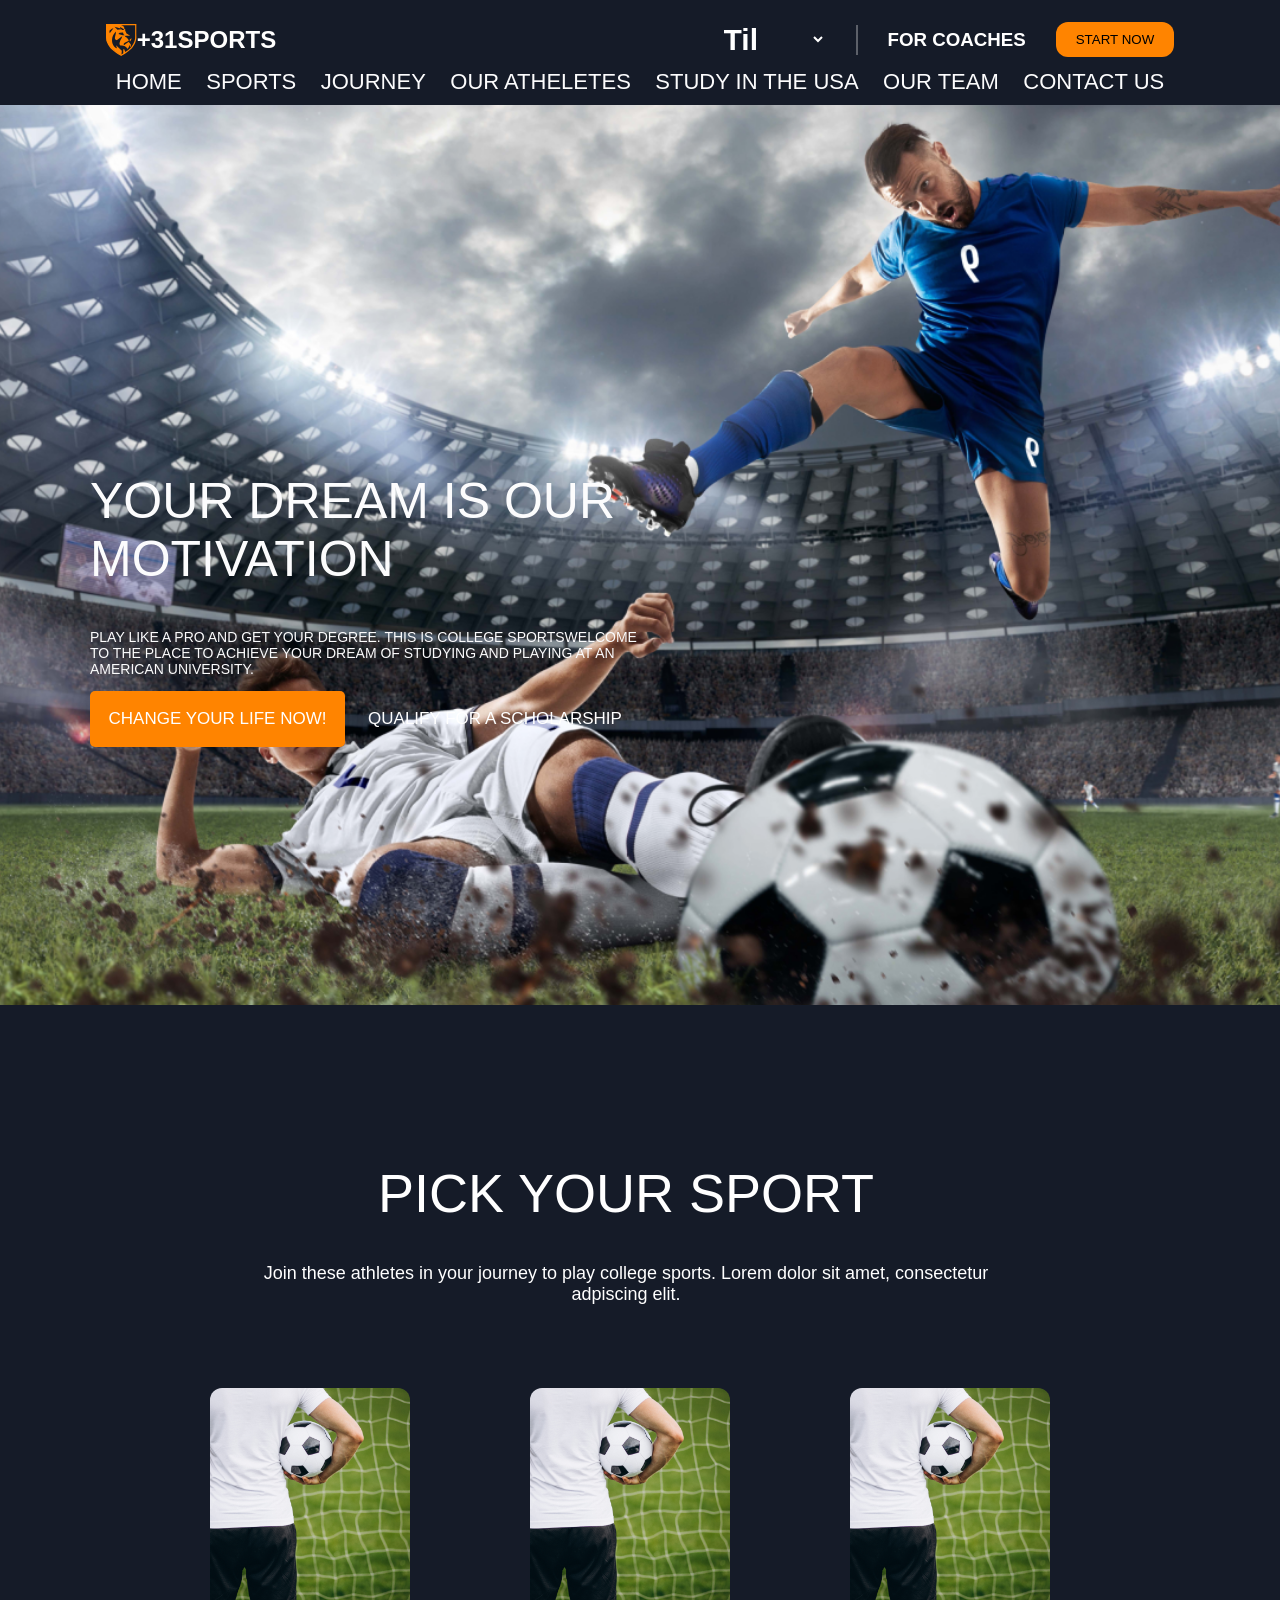
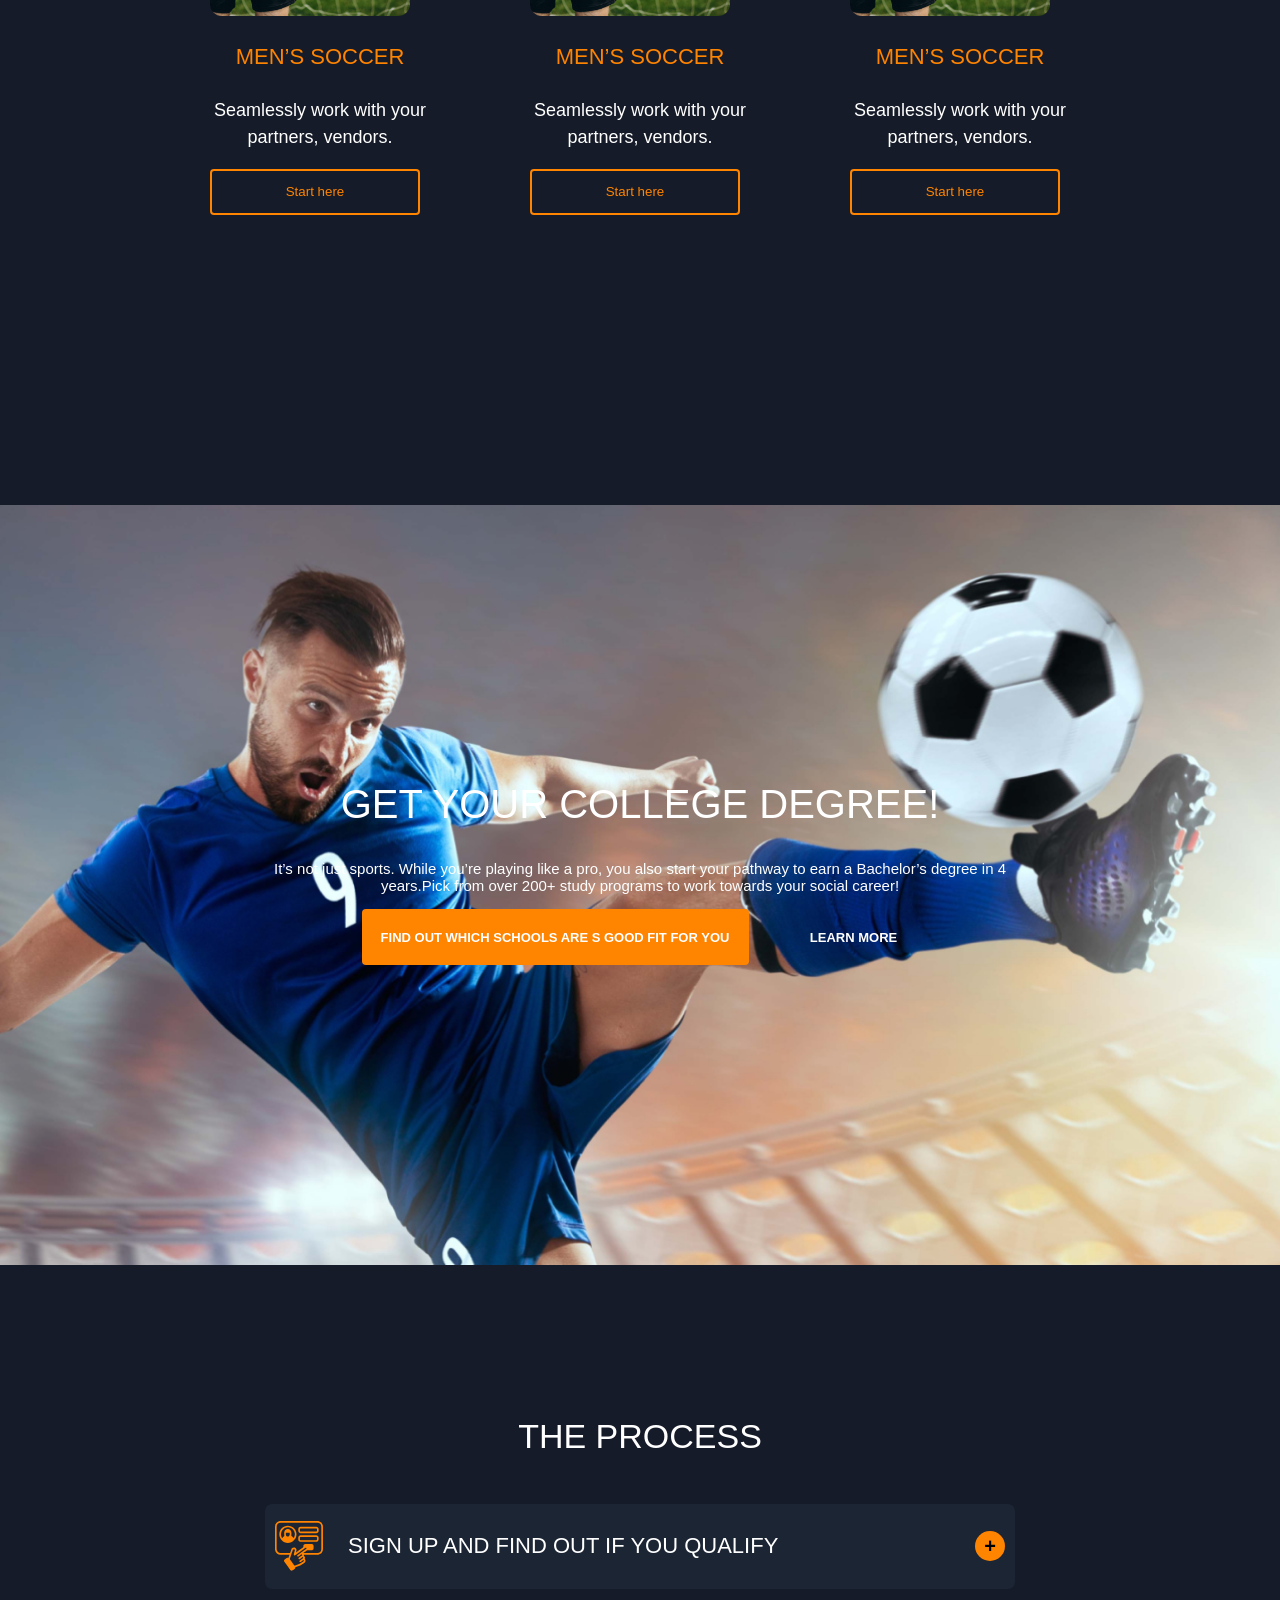
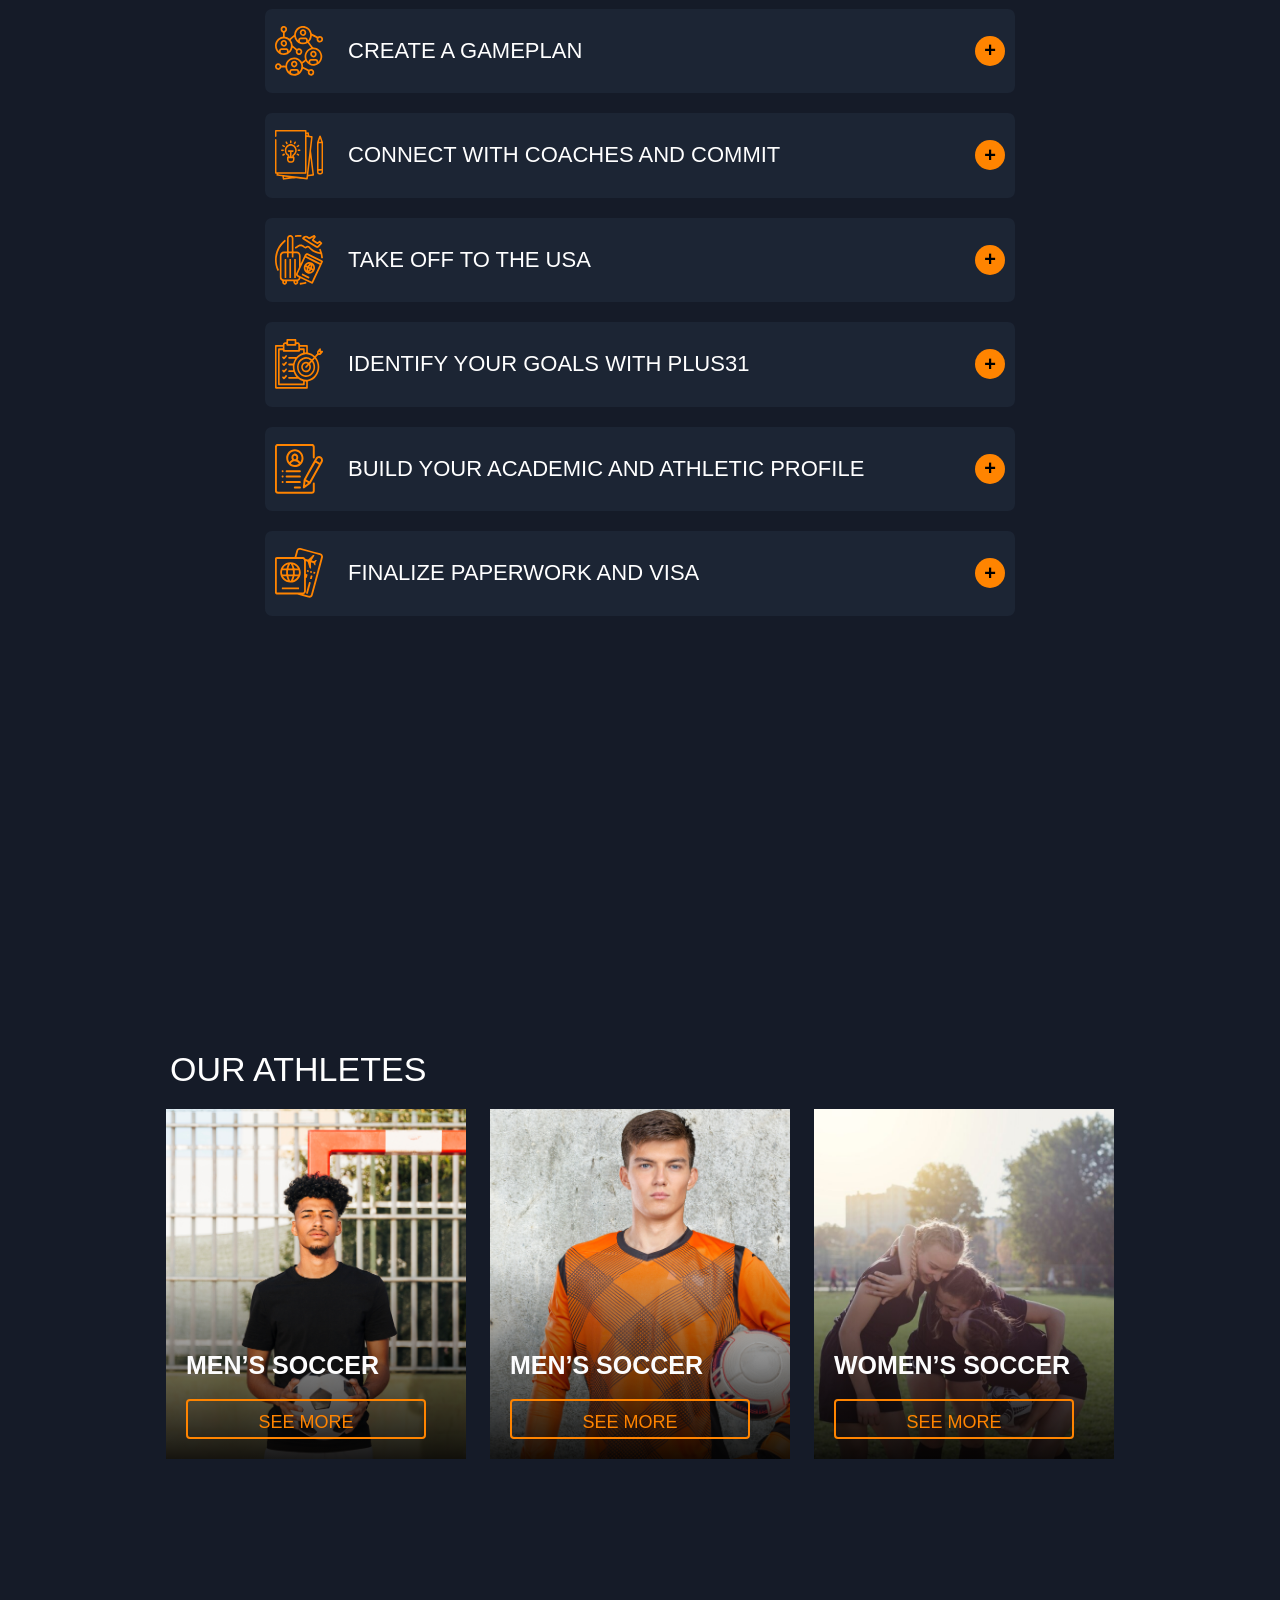
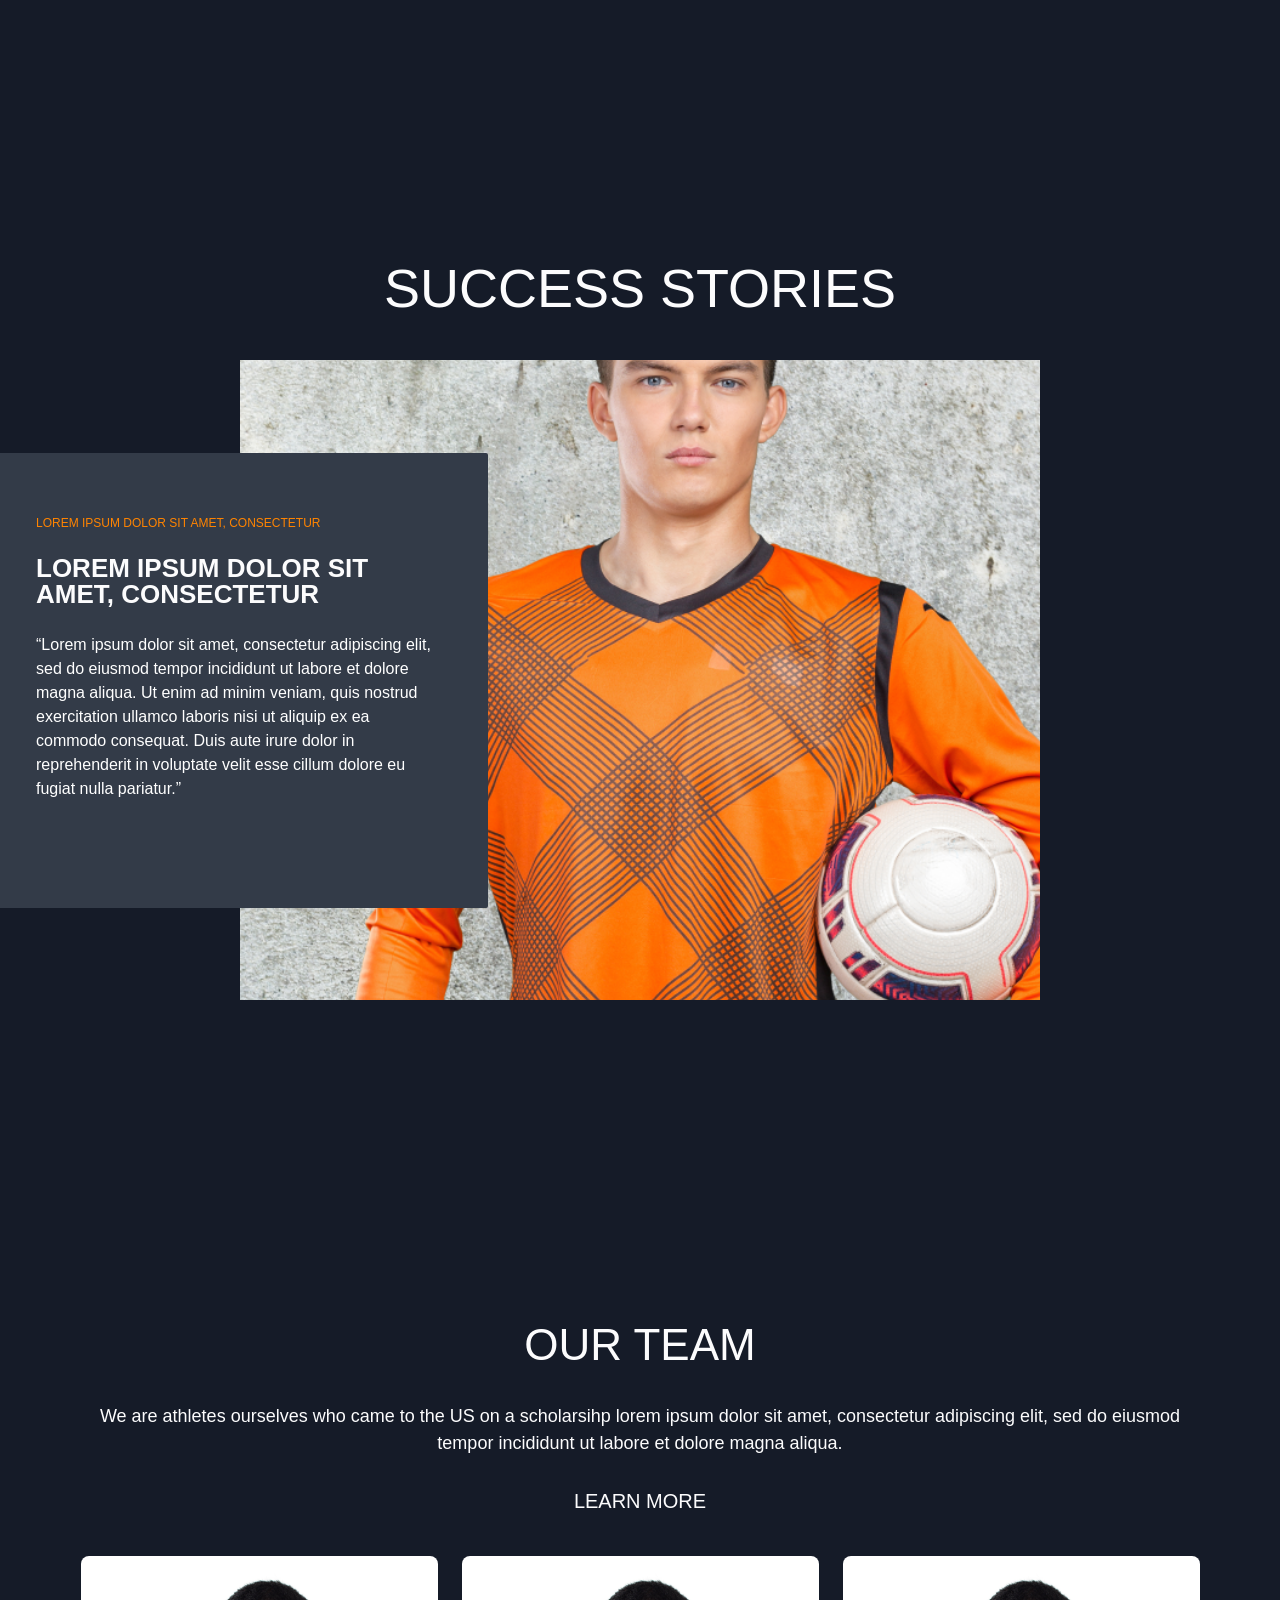
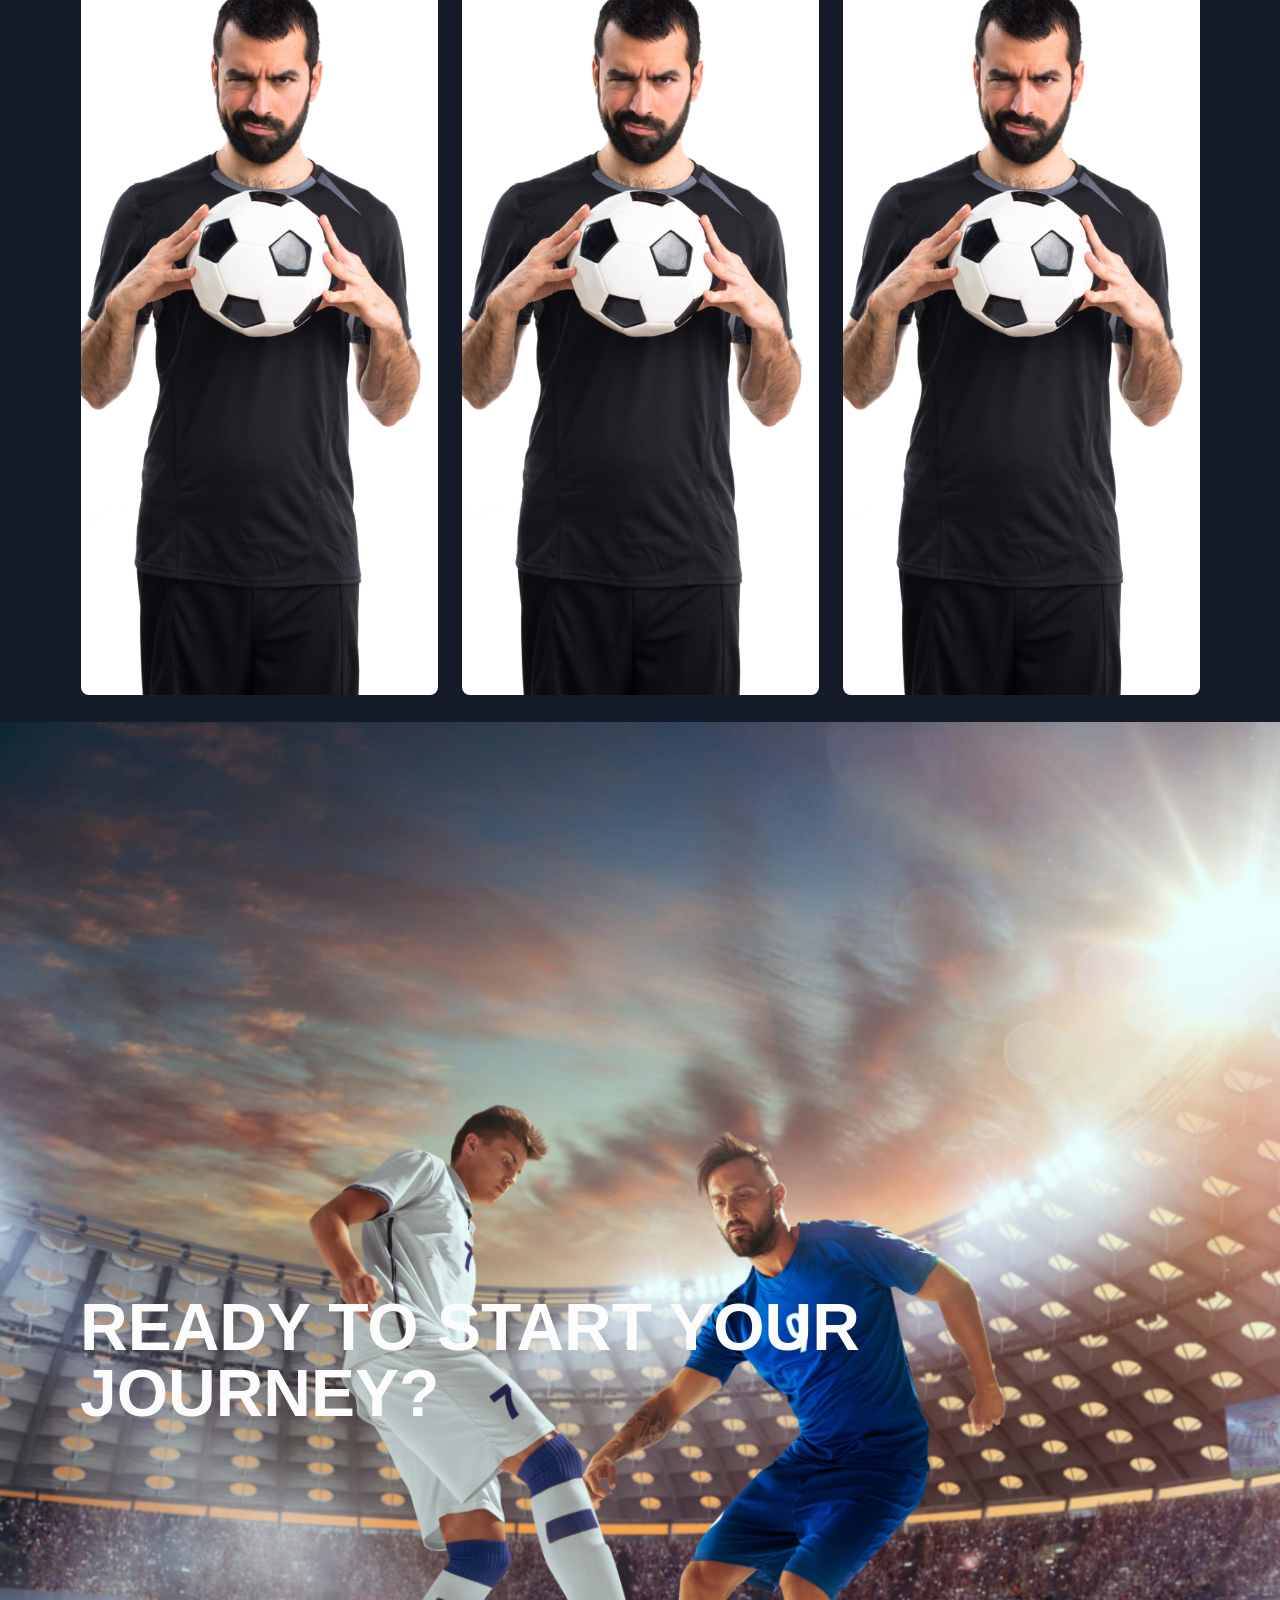
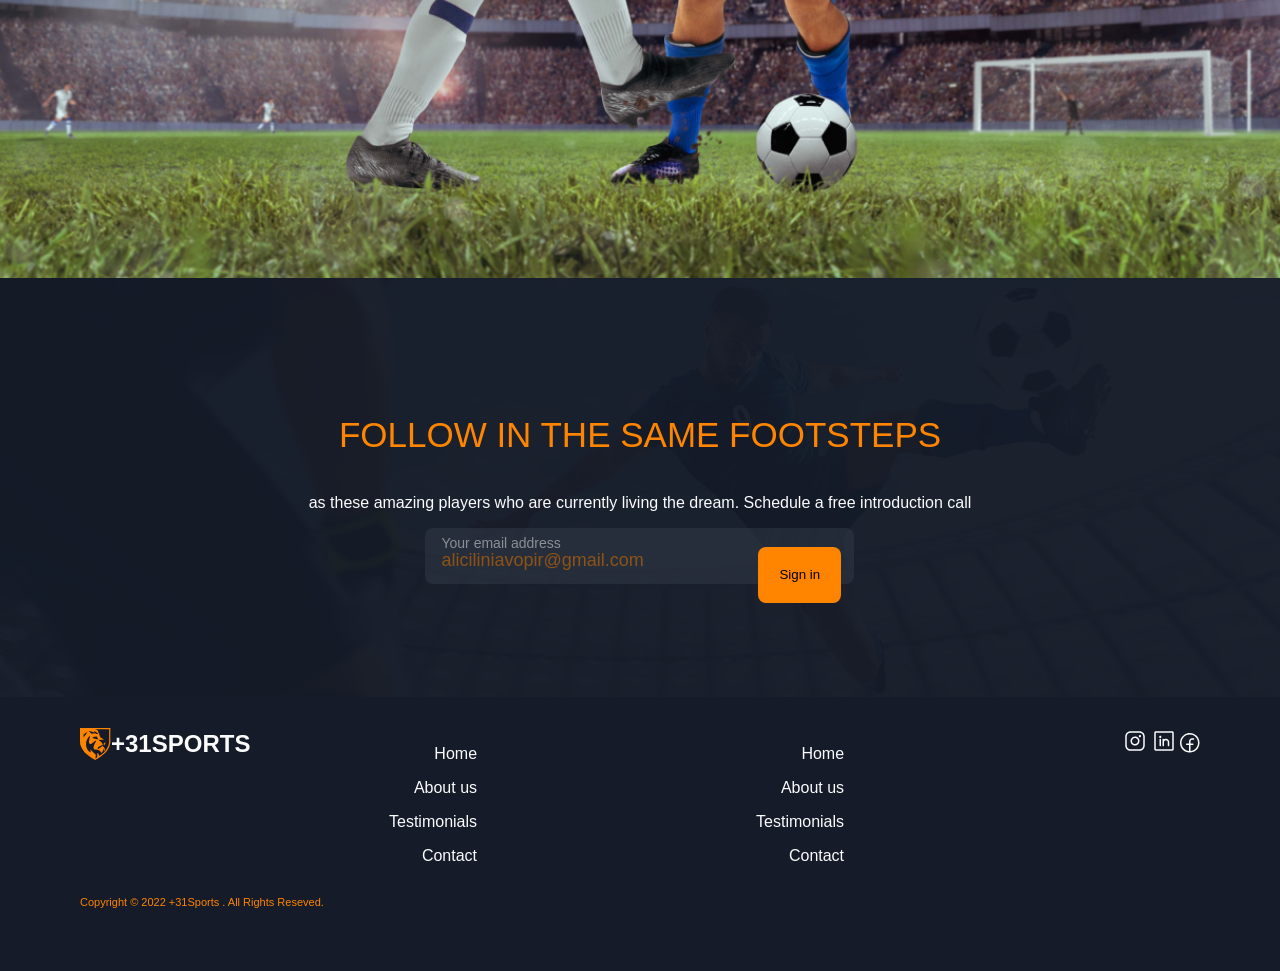
<file: index.html>
<!DOCTYPE html>
<html lang="en">

<head>
    <meta charset="UTF-8">
    <meta name="viewport" content="width=device-width, initial-scale=1.0">
    <title>Document</title>
    <link rel="stylesheet" href="style.css">

</head>

<body>
    <div class="tana">
        <header>
            <div class="container">
                <div class="head1">
                    <div class="logo">
                        <img src="./sherzodRasmlar/logo.svg" alt="sherlogo">
                        <h2>+31SPORTS</h2>
                    </div>
                    <div class="startNov">
                        <select id="language">
                            <option value="">Til</option>
                            <option value="uz">UZB</option>
                            <option value="ru">RUS</option>
                            <option value="eng">ENG</option>
                        </select>
                        <div class="chiziq"></div>
                        <h3>FOR COACHES</h3>
                        <button class="start">START NOW</button>
                    </div>
                </div>
                <div class="head2">
                    <nav>
                        <a class="head2-nav" href="index.html">Home</a>
                        <a class="head2-nav" href="sports.html">sports</a>
                        <a class="head2-nav" href="#">journey</a>
                        <a class="head2-nav" href="durdona.html">our atheletes</a>
                        <a class="head2-nav" href="#">study in the usa</a>
                        <a class="head2-nav" href="#">our team</a>
                        <a class="head2-nav" href="#">contact us</a>
                    </nav>
                </div>
            </div>
        </header>
        <section class="sec1">

            <div class="narsala">
                <div class="textlar">
                    <div class="text">
                        <h1>Your dream is our motivation</h1>
                        <p>Play like a pro and get your degree. This is College SportsWelcome to the place to achieve
                            your dream
                            of studying and playing at an American university.</p>
                    </div>

                    <div class="buttonlar">
                        <button class="ranglibtn">Change your life now!</button>
                        <button class="rangsizbtn">Qualify for a scholarship</button>
                    </div>
                </div>
                <div class="yoq"></div>
            </div>

        </section>

        <section class="sec2">
            <div class="pys">
                <div class="matnlar">
                    <h2>pick your sport</h2>
                    <p>Join these athletes in your journey to play college sports. Lorem dolor sit amet, consectetur
                        adpiscing elit.</p>
                </div>
                <div class="cardlar">
                    <div class="card">
                        <div class="card-img">
                            <img class="imgcard" src="./sherzodRasmlar/cardimg.png" alt="cardomg">
                        </div>

                        <div class="card-tex">
                            <h4>MEN’S SOCCER</h4>
                            <p>Seamlessly work with your partners, vendors.</p>
                        </div>
                        <button class="starthere">Start here</button>

                    </div>
                    <div class="card">
                        <div class="card-img">
                            <img class="imgcard" src="./sherzodRasmlar/cardimg.png" alt="cardomg">
                        </div>

                        <div class="card-tex">
                            <h4>MEN’S SOCCER</h4>
                            <p>Seamlessly work with your partners, vendors.</p>
                        </div>
                        <button class="starthere">Start here</button>

                    </div>
                    <div class="card">
                        <div class="card-img">
                            <img class="imgcard" src="./sherzodRasmlar/cardimg.png" alt="cardomg">
                        </div>

                        <div class="card-tex">
                            <h4>MEN’S SOCCER</h4>
                            <p>Seamlessly work with your partners, vendors.</p>
                        </div>
                        <button class="starthere">Start here</button>

                    </div>
                </div>
            </div>
        </section>
        <section class="sec3">
            <div class="sec3card">
                <h1>GET YOUR COLLEGE DEGREE!</h1>
                <p>It’s not just sports. While you’re playing like a pro, you also start your pathway to earn a
                    Bachelor’s degree in 4 years.Pick from over 200+ study programs to work towards your social career!
                </p>
                <div class="sec3btnlar">
                    <button class="sec3rbtn">Find out which schools are s good fit for you</button>
                    <button class="sec3rangsiz">Learn more</button>
                </div>
            </div>
        </section>
        <section class="sec4">
            <h1>the process</h1>

            <div class="adds">
                <div class="add">
                    <div class="bosh">
                        <img src="./sherzodRasmlar/signup.svg" alt="">
                        <h4>Sign up and find out if you qualify</h4>
                    </div>
                    <div class="oxiri">
                        <p>+</p>
                    </div>
                </div>
                <div class="add">
                    <div class="bosh">
                        <img src="./sherzodRasmlar/connect.svg" alt="">
                        <h4>Create a gameplan</h4>
                    </div>
                    <div class="oxiri">
                        <p>+</p>
                    </div>
                </div>
                <div class="add">
                    <div class="bosh">
                        <img src="./sherzodRasmlar/create.svg" alt="">
                        <h4>Connect with coaches and commit</h4>
                    </div>
                    <div class="oxiri">
                        <p>+</p>
                    </div>
                </div>
                <div class="add">
                    <div class="bosh">
                        <img src="./sherzodRasmlar/takeoff.svg" alt="">
                        <h4>Take off to the USA</h4>
                    </div>
                    <div class="oxiri">
                        <p>+</p>
                    </div>
                </div>
                <div class="add">
                    <div class="bosh">
                        <img src="./sherzodRasmlar/identify.svg" alt="">
                        <h4>Identify your goals with Plus31</h4>
                    </div>
                    <div class="oxiri">
                        <p>+</p>
                    </div>
                </div>
                <div class="add">
                    <div class="bosh">
                        <img src="./sherzodRasmlar/build.svg" alt="">
                        <h4>Build your academic and athletic profile</h4>
                    </div>
                    <div class="oxiri">
                        <p>+</p>
                    </div>
                </div>
                <div class="add">
                    <div class="bosh">
                        <img src="./sherzodRasmlar/finalize.svg" alt="">
                        <h4>Finalize paperwork and visa</h4>
                    </div>
                    <div class="oxiri">
                        <p>+</p>
                    </div>
                </div>
            </div>
        </section>
        <section class="sec5">
            <h1>OUR athletes</h1>
            <div class="uchtalik">
                <div class="our11">
                    <div class="our1">
                        <h2>MEN’S SOCCER</h2>
                        <button>See More</button>
                    </div>
                </div>
                <div class="our22">
                    <div class="our2">
                        <h2>MEN’S SOCCER</h2>
                        <button>See More</button>
                    </div>
                </div>
                <div class="our33">
                    <div class="our3">
                        <h2>WOMEN’S SOCCER</h2>
                        <button>See More</button>
                    </div>
                </div>
            </div>
        </section>
        <section class="sec6">
            <h1>SUCCESS STORIES</h1>
            <div class="storis">
                <div class="yozuvli">
                    <h5>Lorem ipsum dolor sit amet, consectetur</h5>
                    <h3>Lorem ipsum dolor sit amet, consectetur</h3>
                    <p>“Lorem ipsum dolor sit amet, consectetur adipiscing elit, sed do eiusmod tempor incididunt ut
                        labore et dolore magna aliqua. Ut enim ad minim veniam, quis nostrud exercitation ullamco
                        laboris nisi ut aliquip ex ea commodo consequat. Duis aute irure dolor in reprehenderit in
                        voluptate velit esse cillum dolore eu fugiat nulla pariatur.”
                    </p>
                </div>
                <div class="yozuvsiz">
                    <img src="./sherzodRasmlar/yozuvsizimg.png" alt="">
                </div>
            </div>

        </section>
        <section class="sec7">
            <div class="ourteam">
                <h2>our team</h2>
                <p>We are athletes ourselves who came to the US on a scholarsihp lorem ipsum dolor sit amet, consectetur
                    adipiscing elit, sed do eiusmod tempor incididunt ut labore et dolore magna aliqua.</p>
                <h5>Learn more</h5>
            </div>
            <div class="uchqard">
                <div class="imgcon">
                    <img src="./sherzodRasmlar/fudbolchi.png" alt="">
                </div>
                <div class="imgcon">
                    <img src="./sherzodRasmlar/fudbolchi.png" alt="">
                </div>
                <div class="imgcon">
                    <img src="./sherzodRasmlar/fudbolchi.png" alt="">
                </div>
            </div>
        </section>
        <section class="sec8">
            <h1>Ready to start your journey?</h1>
        </section>
        <footer>
            <div class="balandi">
                <img src="./sherzodRasmlar/foterimg.jpg" alt="">
                <div class="data">
                    <h1>follow in the same footsteps</h1>
                    <p>as these amazing players who are currently living the dream. Schedule a free introduction call
                    </p>
                    <div class="joylashtrish">
                        <span>Your email address</span>
                        <h5>aliciliniavopir@gmail.com</h5>

                    </div>
                    <button class="joy">Sign in </button>
                </div>
            </div>
            <div class="pasti">
                <div class="boglan">
                    <div class="logo">
                        <img src="./sherzodRasmlar/logo.svg" alt="sherlogo">
                        <h2>+31SPORTS</h2>
                    </div>
                    <div class="tortlik">
                            <p>Home</p>
                            <p>About us</p>
                            <p>Testimonials</p>
                            <p>Contact</p>
                        </div>
                        <div class="tortlik">
                            <p>Home</p>
                            <p>About us</p>
                            <p>Testimonials</p>
                            <p>Contact</p>
                        </div>
                        <div class="iconlar">
                            <img src="./sherzodRasmlar/InstagramLogo.svg" alt="">
                            <img src="./sherzodRasmlar/LinkedinLogo.svg" alt="">
                            <img src="./sherzodRasmlar/Vector.svg" alt="">
                        </div>
                </div>
                <h4>Copyright © 2022 +31Sports . All Rights Reseved.</h4>
            </div>
        </footer>
    </div>
</body>

</html>
</file>
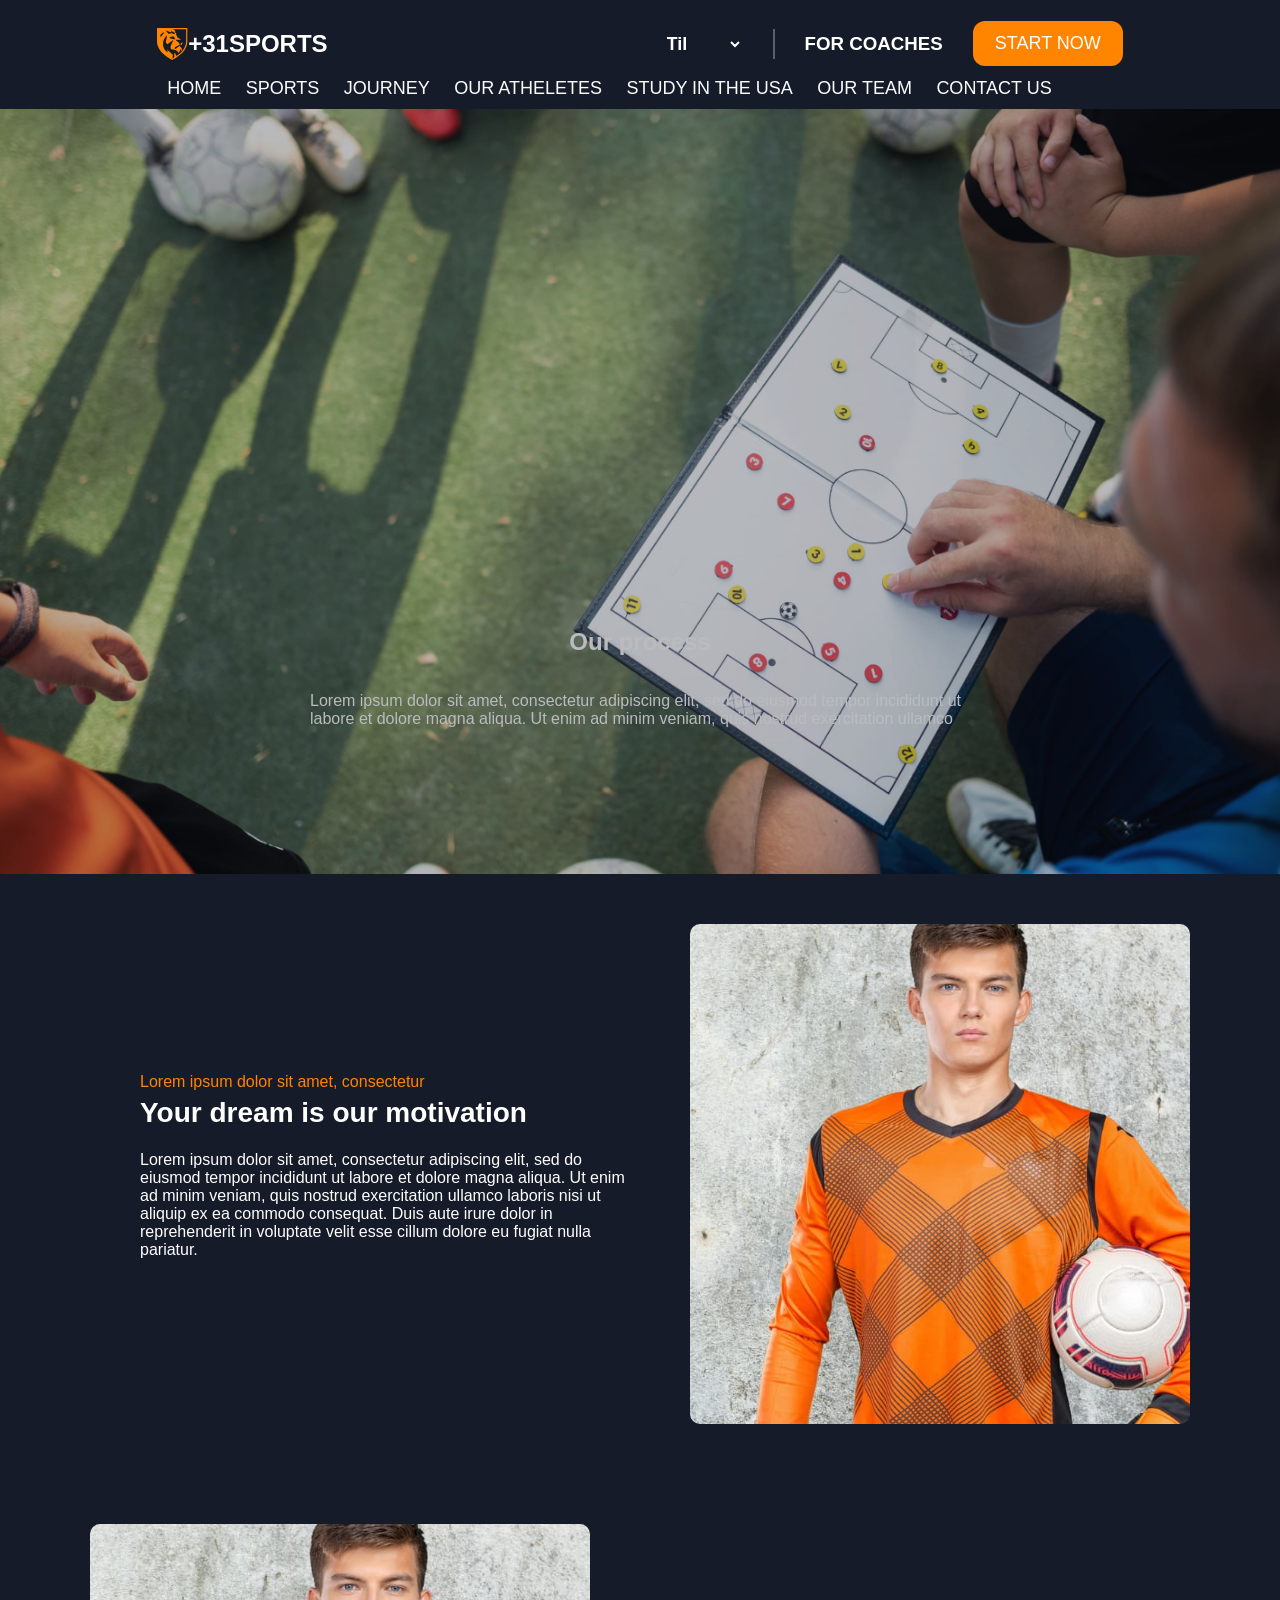
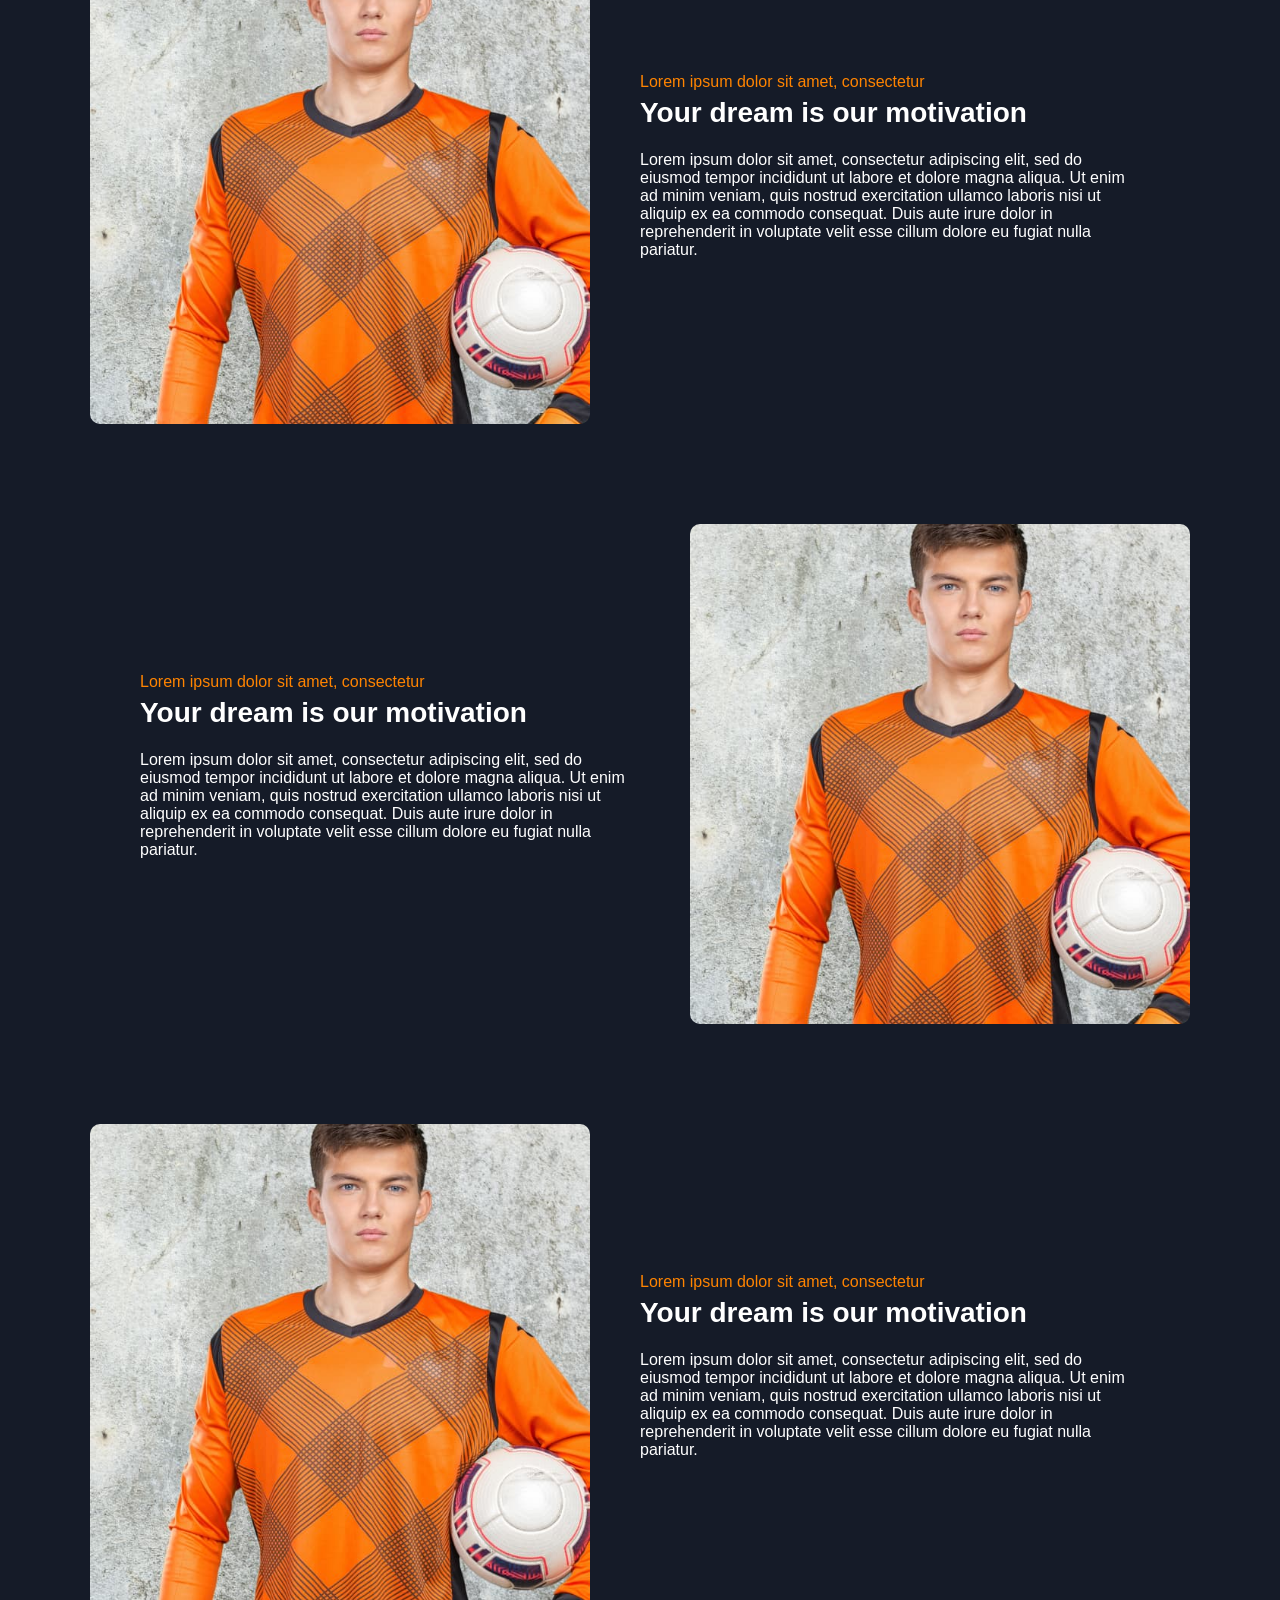
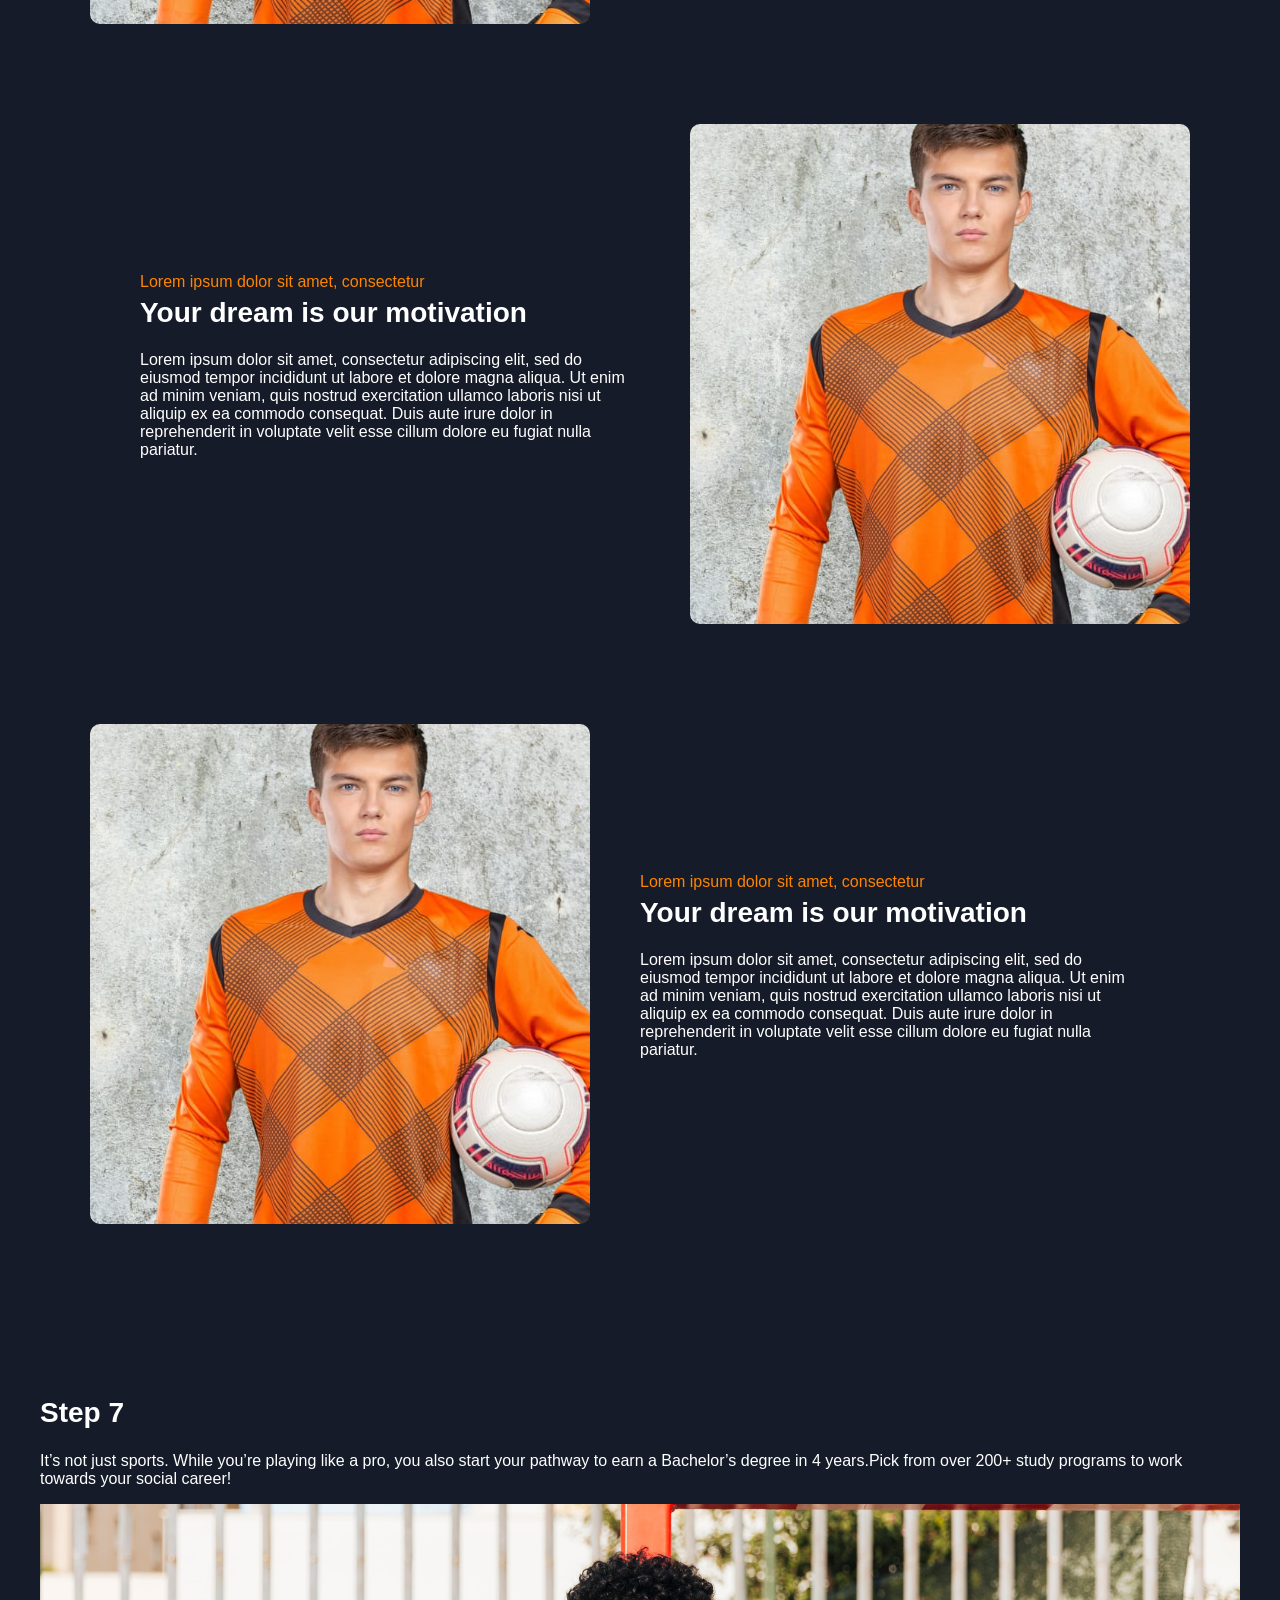
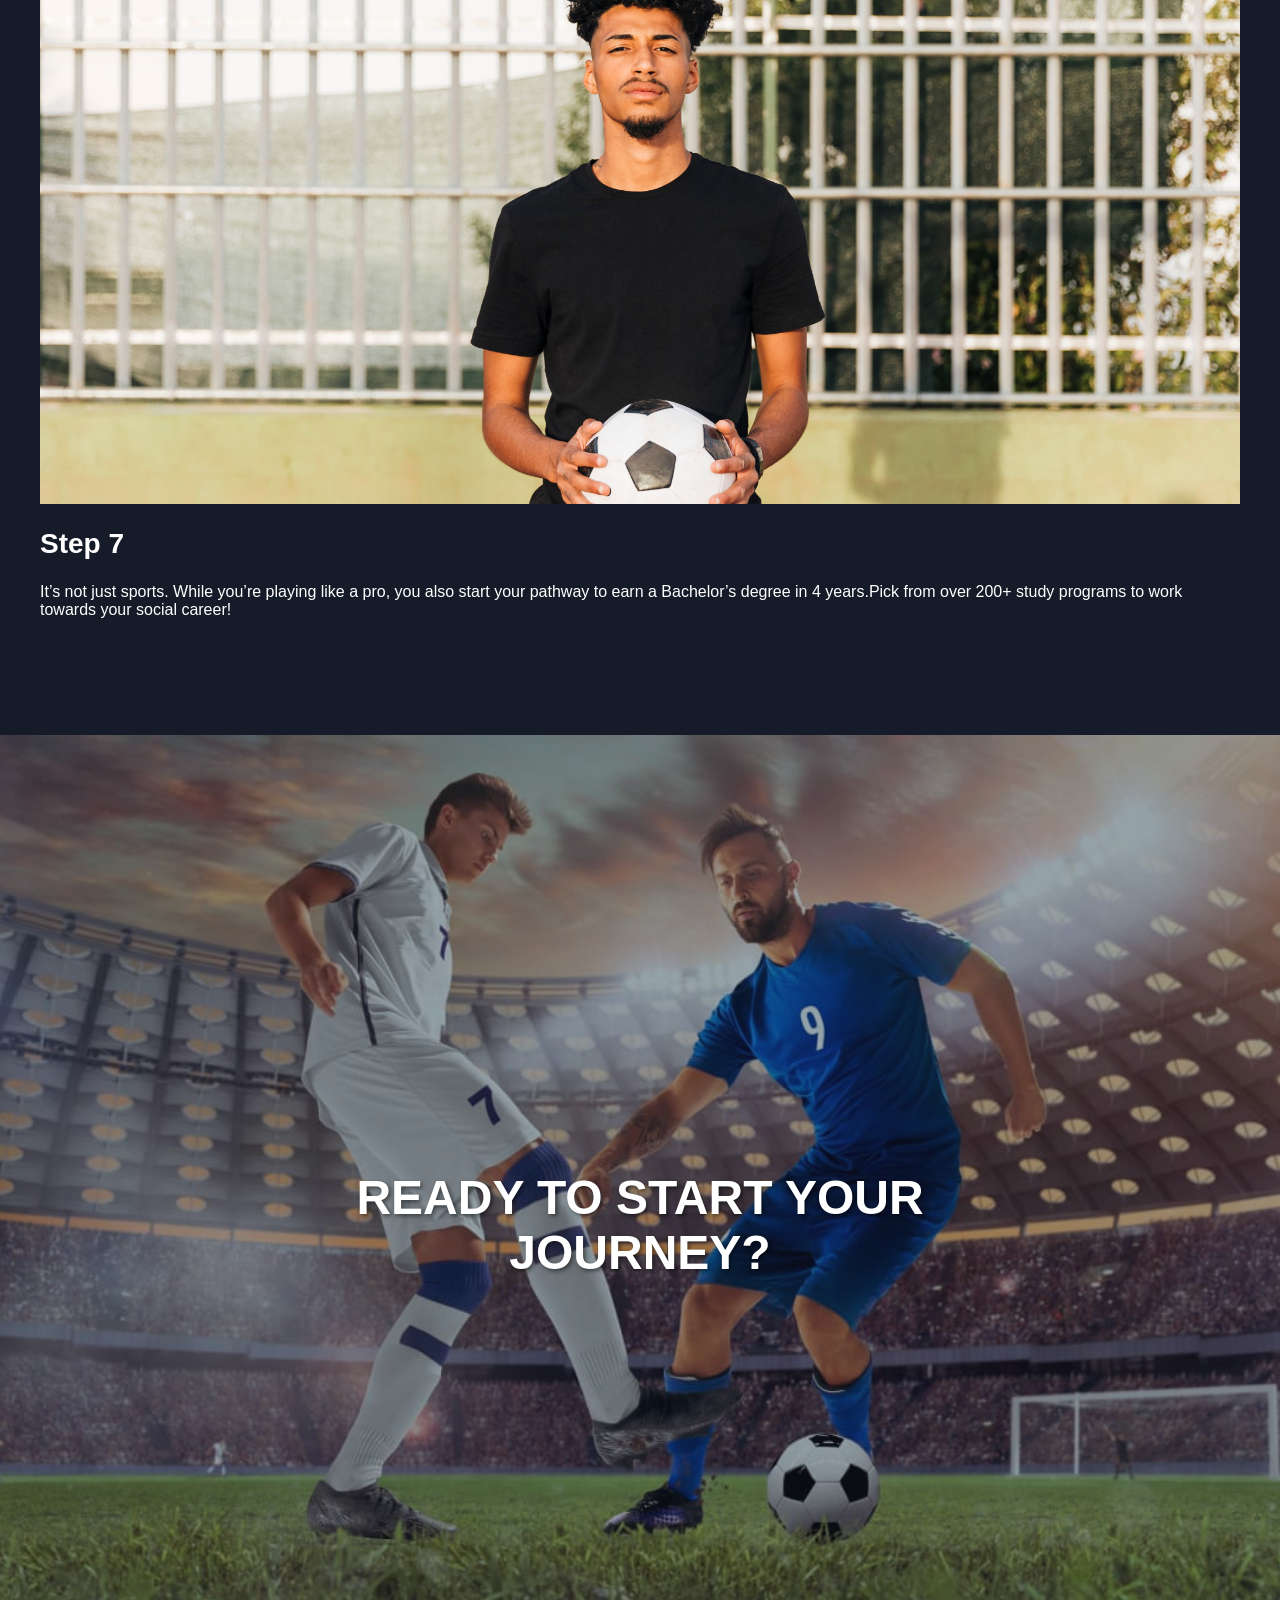
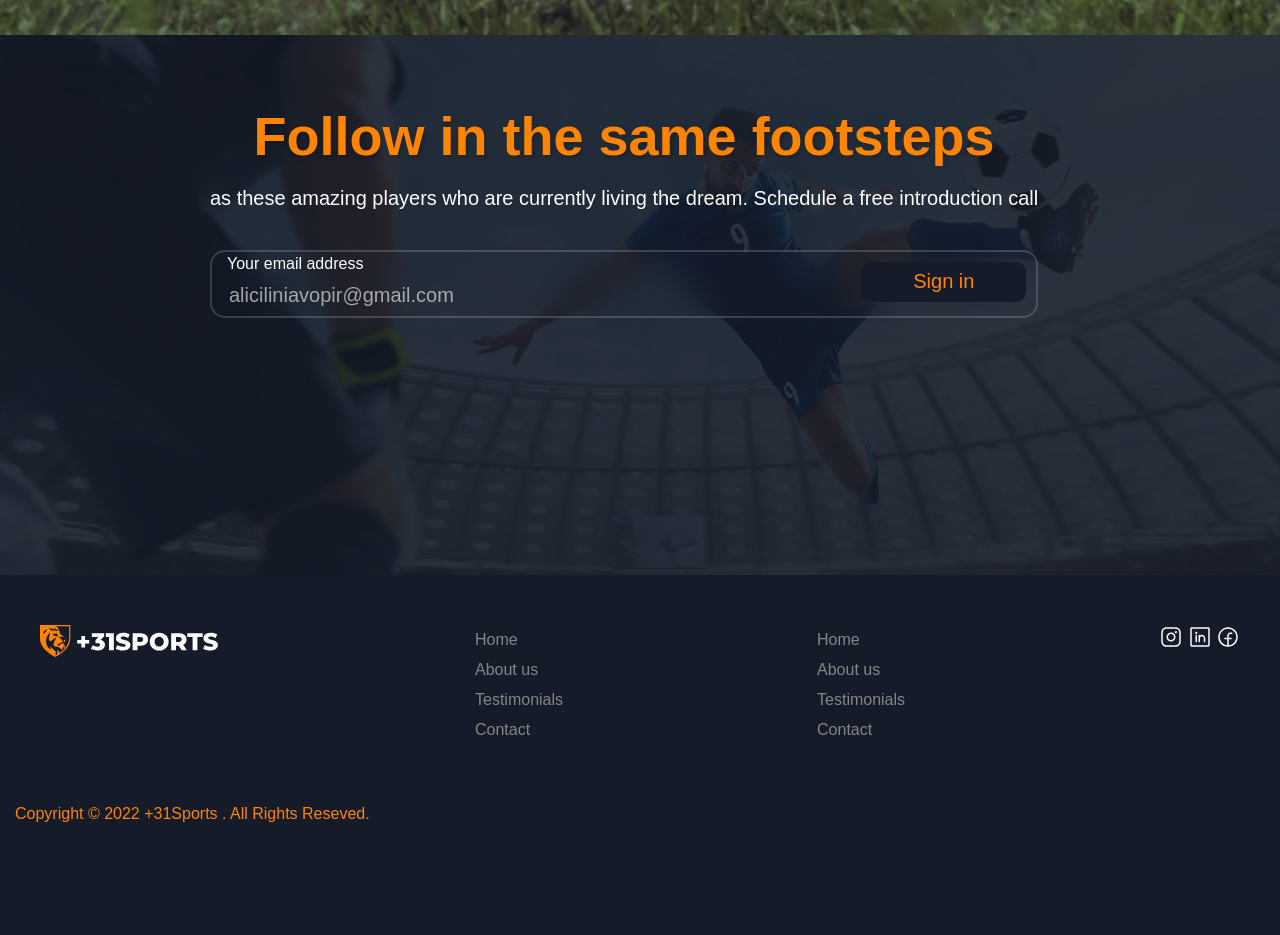
<file: sports.html>
<!DOCTYPE html>
<html lang="en">

<head>
    <meta charset="UTF-8">
    <meta name="viewport" content="width=device-width, initial-scale=1.0">
    <title>Document</title>
    <link rel="stylesheet" href="sports.css">
</head>

<body>
    <div class="cont">
        <div class="con">
            <header>
                <div class="container">
                    <div class="head1">
                        <div class="logo">
                            <img src="./sherzodRasmlar/logo.svg" alt="sherlogo">
                            <h2>+31SPORTS</h2>
                        </div>
                        <div class="startNov">
                            <select id="language">
                                <option value="">Til</option>
                                <option value="uz">UZB</option>
                                <option value="ru">RUS</option>
                                <option value="eng">ENG</option>
                            </select>
                            <div class="chiziq"></div>
                            <h3>FOR COACHES</h3>
                            <button class="start">START NOW</button>
                        </div>
                    </div>
                    <div class="head2">
                        <nav>
                            <a class="head2-nav" href="#">Home</a>
                            <a class="head2-nav" href="#">sports</a>
                            <a class="head2-nav" href="#">journey</a>
                            <a class="head2-nav" href="#">our atheletes</a>
                            <a class="head2-nav" href="#">study in the usa</a>
                            <a class="head2-nav" href="#">our team</a>
                            <a class="head2-nav" href="#">contact us</a>
                        </nav>
                    </div>
                </div>
            </header>
        </div>
        <main>
            <section class="sec-one">
                <!-- <img class="headIMG" src="./headerImg.jpg" alt="header img"> -->
                    <h1 class="secOne-title">Our process</h1>
                    <p class="secOne-text">Lorem ipsum dolor sit amet, consectetur adipiscing elit, sed do eiusmod
                        tempor
                        incididunt ut labore
                        et dolore magna aliqua. Ut enim ad minim veniam, quis nostrud exercitation ullamco</p>
            </section>
            <section class="sec-two">
                <div class="secTwo-container">
                    <div class="left">
                        <span>Lorem ipsum dolor sit amet, consectetur</span>
                        <h3>Your dream is our motivation</h3>
                        <p>Lorem ipsum dolor sit amet, consectetur adipiscing elit, sed do eiusmod tempor incididunt ut
                            labore et dolore magna aliqua. Ut enim ad minim veniam, quis nostrud exercitation ullamco
                            laboris nisi ut aliquip ex ea commodo consequat. Duis aute irure dolor in reprehenderit in
                            voluptate velit esse cillum dolore eu fugiat nulla pariatur.</p>
                    </div>
                    <div class="right">
                        <img src="./futbolchi.jpg" alt="Futbolchining rasmi">
                    </div>
                </div>
                <div class="secTwo-container">
                    <div class="right">
                        <img src="./futbolchi.jpg" alt="Futbolchining rasmi">
                    </div>
                    <div class="left">
                        <span>Lorem ipsum dolor sit amet, consectetur</span>
                        <h3>Your dream is our motivation</h3>
                        <p>Lorem ipsum dolor sit amet, consectetur adipiscing elit, sed do eiusmod tempor incididunt ut
                            labore et dolore magna aliqua. Ut enim ad minim veniam, quis nostrud exercitation ullamco
                            laboris nisi ut aliquip ex ea commodo consequat. Duis aute irure dolor in reprehenderit in
                            voluptate velit esse cillum dolore eu fugiat nulla pariatur.</p>
                    </div>
                </div>
                <div class="secTwo-container">
                    <div class="left">
                        <span>Lorem ipsum dolor sit amet, consectetur</span>
                        <h3>Your dream is our motivation</h3>
                        <p>Lorem ipsum dolor sit amet, consectetur adipiscing elit, sed do eiusmod tempor incididunt ut
                            labore et dolore magna aliqua. Ut enim ad minim veniam, quis nostrud exercitation ullamco
                            laboris nisi ut aliquip ex ea commodo consequat. Duis aute irure dolor in reprehenderit in
                            voluptate velit esse cillum dolore eu fugiat nulla pariatur.</p>
                    </div>
                    <div class="right">
                        <img src="./futbolchi.jpg" alt="Futbolchining rasmi">
                    </div>
                </div>
                <div class="secTwo-container">
                    <div class="right">
                        <img src="./futbolchi.jpg" alt="Futbolchining rasmi">
                    </div>
                    <div class="left">
                        <span>Lorem ipsum dolor sit amet, consectetur</span>
                        <h3>Your dream is our motivation</h3>
                        <p>Lorem ipsum dolor sit amet, consectetur adipiscing elit, sed do eiusmod tempor incididunt ut
                            labore et dolore magna aliqua. Ut enim ad minim veniam, quis nostrud exercitation ullamco
                            laboris nisi ut aliquip ex ea commodo consequat. Duis aute irure dolor in reprehenderit in
                            voluptate velit esse cillum dolore eu fugiat nulla pariatur.</p>
                    </div>
                </div>
                <div class="secTwo-container">
                    <div class="left">
                        <span>Lorem ipsum dolor sit amet, consectetur</span>
                        <h3>Your dream is our motivation</h3>
                        <p>Lorem ipsum dolor sit amet, consectetur adipiscing elit, sed do eiusmod tempor incididunt ut
                            labore et dolore magna aliqua. Ut enim ad minim veniam, quis nostrud exercitation ullamco
                            laboris nisi ut aliquip ex ea commodo consequat. Duis aute irure dolor in reprehenderit in
                            voluptate velit esse cillum dolore eu fugiat nulla pariatur.</p>
                    </div>
                    <div class="right">
                        <img src="./futbolchi.jpg" alt="Futbolchining rasmi">
                    </div>
                </div>
                <div class="secTwo-container">
                    <div class="right">
                        <img src="./futbolchi.jpg" alt="Futbolchining rasmi">
                    </div>
                    <div class="left">
                        <span>Lorem ipsum dolor sit amet, consectetur</span>
                        <h3>Your dream is our motivation</h3>
                        <p>Lorem ipsum dolor sit amet, consectetur adipiscing elit, sed do eiusmod tempor incididunt ut
                            labore et dolore magna aliqua. Ut enim ad minim veniam, quis nostrud exercitation ullamco
                            laboris nisi ut aliquip ex ea commodo consequat. Duis aute irure dolor in reprehenderit in
                            voluptate velit esse cillum dolore eu fugiat nulla pariatur.</p>
                    </div>
                </div>
            </section>
            <section class="sec-three">
                <h2>Step 7</h2>
                <p>It’s not just sports. While you’re playing like a pro, you also start your pathway to earn a
                    Bachelor’s degree in 4 years.Pick from over 200+ study programs to work towards your social career!
                </p>
                <div class="rasm-con">
                    <img src="./futbolchi2.jpg" alt="">
                </div>
                <h2>Step 7</h2>
                <p>It’s not just sports. While you’re playing like a pro, you also start your pathway to earn a
                    Bachelor’s degree in 4 years.Pick from over 200+ study programs to work towards your social career!
                </p>
            </section>
            <section class="sec-four">
                <h1>READY TO START YOUR JOURNEY?</h1>
                <img src="./futbolchilar.jpg" alt="Futbol o'yinchilari">
            </section>
            <section class="sec-five">
                <img src="./top.jpg" alt="orqaFon">
                <div class="oldingi">
                    <h4 class=" title">Follow in the same footsteps</h4>
                    <p class=" text">as these amazing players who are currently living the dream. Schedule a free
                        introduction call</p>
                    <div class="email">
                        <p class="">Your email address</p>
                        <input class=" input" placeholder="aliciliniavopir@gmail.com" type="email">
                        <button>Sign in </button>
                    </div>
                </div>
            </section>
        </main>
        <footer>
            <div class="con">
                <div class="logo-bottom">
                    <img src="./logo.svg" alt="logo">
                </div>
                <div class="nav">
                    <a href="#">Home</a>
                    <a href="#">About us</a>
                    <a href="#">Testimonials</a>
                    <a href="#">Contact</a>
                </div>
                <div class="nav">
                    <a href="#">Home</a>
                    <a href="#">About us</a>
                    <a href="#">Testimonials</a>
                    <a href="#">Contact</a>
                </div>
                <div class="tarmoqlar">
                    <img src="./InstagramLogo.svg" alt="Instagram logosi">
                    <img src="./LinkedinLogo.svg" alt="linkedin logo">
                    <img src="./FacebookLogo.svg" alt="Facebook logo">
                </div>
            </div>
            <p class="bottom">Copyright © 2022 +31Sports . All Rights Reseved.</p>
        </footer>
    </div>
</body>

</html>
</file>
<file: style.css>
* {
    box-sizing: border-box;
    font-family: 'Lucida Sans', 'Lucida Sans Regular', 'Lucida Grande', 'Lucida Sans Unicode', Geneva, Verdana, sans-serif;
}

body {
    margin: 0;
    background-color: #151B28;
    display: flex;
    justify-content: center;
}

.tana {
    display: flex;
    flex-direction: column;
    justify-content: center;
}

.container {
    background-color: #151B28;
    flex-direction: column;
    display: flex;
}

header .container {
    padding: 10px 20px;
}

header {
    display: flex;
    flex-direction: column;
    max-width: 1120px;
    justify-content: center;
    margin: 0 auto;

}

.head1 {
    display: flex;
    justify-content: space-between;
    align-items: center;
    color: white;
    gap: 315px;
}

.logo {
    display: flex;
    width: 30px;
    height: 30px;
    align-items: center;
}

.startNov {
    display: flex;
    justify-content: space-between;
    align-items: center;
    gap: 30px;
}

.chiziq {
    width: 2px;
    height: 30px;
    background-color: rgba(255, 255, 255, 0.3);
}

#language {
    background-color: transparent;
    color: rgb(255, 255, 255);
    padding: 8px 20px;
    font-size: 30px;
    font-weight: bold;
    border: 0px solid chartreuse;
}

#language:focus {
    border: 0px solid cyan;
    color: #151B28;
}

.start {
    padding: 10px 20px;
    border-radius: 12px;
    background-color: #FF8400;
    border: none;
}

.head2-nav {
    font-weight: 400;
    font-size: 22px;
    margin: 0px 10px;
    text-align: center;
    text-transform: uppercase;
    color: #FCFCFD;
    text-decoration: none;
}

.sec1 {
    width: 1440px;
    height: 900px;
    background-image: url('./sherzodRasmlar/sec1rasm.png');
    background-position: center;
    background-size: cover;
    background-repeat: no-repeat;
    display: flex;
    justify-content: center;
    align-items: center;
}

.sec1rasm {
    max-width: 1440px;
    height: 968px;
}

.seconerasm {
    width: 100%;
    height: 100%;
    mask-image: linear-gradient(to bottom, black, transparent);
    opacity: 0.4;
}

.textlar {
    width: 550px;
    height: 250px;
    display: flex;
    flex-wrap: wrap;
}

.yoq {
    width: 550px;
    height: 250px;
}

.narsala {
    width: 1120px;
    height: 338px;
    display: flex;
    justify-content: center;
    align-items: center;
}

.text h1 {
    font-weight: 400;
    font-size: 50px;
    text-transform: uppercase;
    color: #FCFCFD;
}

.text p {
    font-weight: 400;
    color: #FCFCFD;
    font-size: 14px;
    text-transform: uppercase;

}

.buttonlar {
    display: flex;
    align-items: center;
}

.ranglibtn {
    width: 255px;
    height: 56px;
    padding: 12px 18px;
    border-radius: 5px;
    border: none;
    color: white;
    background-color: #FF8400;
    font-size: 17px;
    font-weight: 500;
    text-transform: uppercase;
}

.rangsizbtn {
    width: 300px;
    height: 56px;
    padding: 12px 18px;
    border-radius: 5px;
    border: none;
    color: white;
    background-color: transparent;
    font-size: 17px;
    font-weight: 500;
    text-transform: uppercase;
}

.sec2 {
    width: 1440px;
    height: 1100px;
    background-color: #151B28;
    display: flex;
    align-items: center;
    justify-content: center;
}

.pys {
    width: 1120px;
    height: 874px;
    background-color: #151B28;
    display: flex;
    justify-content: center;
    flex-direction: column;
}

.matnlar {
    width: 752px;
    height: 118px;
    color: white;
    margin-left: 170px;
    display: flex;
    justify-content: center;
    flex-direction: column;
}

.matnlar h2 {

    font-weight: 400;
    font-size: 54px;
    width: 752px;
    height: 38px;
    text-align: center;
    text-transform: uppercase;
}

.matnlar p {
    width: 752px;
    height: 40px;
    font-weight: 400;
    font-size: 18px;
    text-align: center;
}

.card {
    width: 260px;
    height: 572px;
    padding: 60px 20px;
}

.card-img {
    width: 200px;
    height: 228px;
}

.imgcard {
    width: 100%;
    height: 100%;
    object-fit: cover;
    border-radius: 12px;
}

.cardlar {
    display: flex;
    justify-content: center;
    gap: 60px;
    padding: 50px 20px;
}

.card-tex h4 {
    text-align: center;
    color: #FF8400;
    font-weight: 400;
    font-size: 22px;
    line-height: 100%;
    letter-spacing: 0%;
    text-align: center;
    text-transform: capitalize;
}

.card-tex p {
    font-weight: 400;
    font-size: 18px;
    line-height: 150%;
    text-align: center;
    color: #fff;
}

.starthere {
    width: 210px;
    height: 46px;
    padding: 12px 18px;
    border-radius: 4px;
    border: 2px solid #FF8400;
    color: #FF8400;
    background-color: transparent;
}

.sec3 {
    width: 1440px;
    height: 760px;
    background-image: url('./sherzodRasmlar/sec3rasm.png');
    background-position: center;
    background-repeat: no-repeat;
    background-size: cover;
    display: flex;
    justify-content: center;
    align-items: center;
}

.sec3card {
    color: white;
    width: 752px;
    height: 273px;
    text-align: center;
}

.sec3card h1 {
    font-weight: 400;
    font-size: 40px;
    text-align: center;
    text-transform: uppercase;
}

.sec3card p {
    font-weight: 400;
    font-style: Regular;
    font-size: 15px;
    text-align: center;
}

.sec3rbtn {
    width: 387px;
    height: 56px;
    padding: 12px 18px;
    border-radius: 4px;
    font-weight: 600;
    font-size: 13px;
    text-align: center;
    text-transform: uppercase;
    border: none;
    background-color: #FF8400;
    color: white;
}

.sec3rangsiz {
    width: 130px;
    height: 56px;
    padding: 12px 18px;
    border-radius: 4px;
    border: none;
    background-color: transparent;
    font-weight: 600;
    font-size: 13px;
    text-align: center;
    text-transform: uppercase;
    color: white;
}

.sec3btnlar {
    display: flex;
    justify-content: center;
    align-items: center;
    gap: 40px;
    color: white;
}

.sec4 {
    width: 1440px;
    height: 1233px;
    padding: 120px 160px;
    background-color: #151B28;
    display: flex;
    justify-content: center;
    flex-direction: column;
    text-align: center;

}

.adds {
    width: 750px;
    height: 891px;
    margin: 0 auto;
}

.add {
    display: flex;
    justify-content: space-between;
    align-items: center;
    background-color: #1C2534;
    margin: 20px 0px;
    border-radius: 7px;
    padding: 0px 10px;
}

.bosh {
    display: flex;
    gap: 25px;
    align-items: center;
}

.sec4 h1 {
    font-weight: 400;
    font-size: 34px;
    text-align: center;
    text-transform: uppercase;
    color: white;
}

.sec4 h4 {
    font-weight: 400;
    font-size: 22px;
    text-transform: uppercase;
    color: #fff;
}

.oxiri {
    width: 30px;
    height: 30px;
    background-color: #FF8400;
    border-radius: 50%;
    display: flex;
    justify-content: center;
    align-items: center;
}

.oxiri p {
    font-weight: bold;
    font-size: 20px;
}

.sec5 {
    width: 1440px;
    height: 798px;
    padding: 100px 160px;
    display: flex;
    flex-direction: column;
    justify-content: center;
    background-color: #151B28
}

.uchtalik {
    width: 1120px;
    height: 456px;
    display: flex;
    justify-content: center;
    gap: 24px;
}

.our11 {
    width: 300px;
    height: 350px;
    padding: 32px;
    background-image: url('./sherzodRasmlar/our1img.png');
    background-position: center;
    background-size: cover;
    background-position: center;
    position: relative;
    overflow: hidden;
    z-index: 2;
}

.our22 {
    width: 300px;
    height: 350px;
    padding: 32px;
    background-image: url('./sherzodRasmlar/our2img.png');
    background-position: center;
    background-size: cover;
    background-position: center;
    position: relative;
    overflow: hidden;
    z-index: 2;
}

.our33 {
    width: 300px;
    height: 350px;
    padding: 32px;
    background-image: url('./sherzodRasmlar/our3img.png');
    background-position: center;
    background-size: cover;
    background-position: center;
    position: relative;
    overflow: hidden;
    z-index: 2;
}

.our1 {
    position: absolute;
    bottom: 20px;
    left: 20px;
    z-index: 2;
    /* overlay ustida turadi */
    color: white;

}

.our2 {
    position: absolute;
    bottom: 20px;
    left: 20px;
    z-index: 2;
    /* overlay ustida turadi */
    color: white;

}

.our3 {
    position: absolute;
    bottom: 20px;
    left: 20px;
    z-index: 2;
    /* overlay ustida turadi */
    color: white;

}

.our11::after {
    content: "";
    position: absolute;
    bottom: 0;
    left: 0;
    width: 100%;
    height: 200px;
    /* pastki 200px */
    background: linear-gradient(to top,
            rgba(0, 0, 0, 0.9),
            /* pastda qoraroq */
            rgba(0, 0, 0, 0)
            /* yuqoriga chiqib yo‘qoladi */
        );
    z-index: 1;
}

.our22::after {
    content: "";
    position: absolute;
    bottom: 0;
    left: 0;
    width: 100%;
    height: 200px;
    /* pastki 200px */
    background: linear-gradient(to top,
            rgba(0, 0, 0, 0.9),
            /* pastda qoraroq */
            rgba(0, 0, 0, 0)
            /* yuqoriga chiqib yo‘qoladi */
        );
    z-index: 1;
}

.our33::after {
    content: "";
    position: absolute;
    bottom: 0;
    left: 0;
    width: 100%;
    height: 200px;
    /* pastki 200px */
    background: linear-gradient(to top,
            rgba(0, 0, 0, 0.9),
            /* pastda qoraroq */
            rgba(0, 0, 0, 0)
            /* yuqoriga chiqib yo‘qoladi */
        );
    z-index: 1;
}

.sec5 h1 {
    margin: 20px 90px;
    font-weight: 400;
    font-size: 34px;
    text-transform: uppercase;
    color: white;
}

.uchtalik h2 {
    margin-top: 200px;
    font-weight: 600;
    ;
    font-size: 25px;
    line-height: 100%;
    letter-spacing: 0%;
    vertical-align: middle;
    text-transform: uppercase;
    color: #FCFCFD;
}

.uchtalik button {
    width: 240px;
    height: 40px;
    padding: 12px 18px;
    border-radius: 4px;
    border: 2px solid #FF8400;
    background-color: transparent;
    color: #FF8400;
    font-weight: 400;
    font-size: 18px;
    line-height: 100%;
    letter-spacing: 0%;
    text-align: center;
    vertical-align: middle;
    text-transform: uppercase;
}

.sec6 {
    width: 1440px;
    height: 1070px;
    padding: 120px 160px;
    display: flex;
    flex-direction: column;
}

.sec6 h1 {
    font-weight: 400;
    font-size: 54px;
    line-height: 100%;
    letter-spacing: 0%;
    text-align: center;
    text-transform: uppercase;
    color: #FCFCFD;
}

.storis {
    width: 1120px;
    height: 640px;
    display: flex;
    justify-content: center;
    align-items: center;
    position: relative;
}

.yozuvsiz {
    width: 800px;
    height: 640px;


}

.yozuvli {
    width: 496px;
    height: 455px;
    padding: 44px;
    border-radius: 2px;
    background-color: #333B48;
    position: absolute;
    margin-right: 800px;
}

.yozuvsiz img {
    width: 100%;
    height: 100%;
    object-fit: cover;
}

.yozuvli h5 {
    font-weight: 400;
    font-size: 12px;
    line-height: 100%;
    letter-spacing: 0%;
    text-transform: uppercase;
    color: #FF8400;
}

.yozuvli h3 {
    font-weight: 700;
    font-style: Bold;
    font-size: 26px;
    line-height: 100%;
    letter-spacing: 0%;
    text-transform: uppercase;
    color: #FCFCFD;
}

.yozuvli p {
    font-weight: 400;
    font-size: 16px;
    line-height: 150%;
    letter-spacing: 0px;
    color: #fff;
}

.sec7 {
    width: 1440px;
    height: 1156px;
    padding-top: 120px;
    padding-right: 160px;
    padding-left: 160px;
    background-color: #151B28;

}

.ourteam {
    text-align: center;
    width: 1120px;
    height: 233px;
}

.ourteam h2 {
    font-weight: 400;
    font-size: 44px;
    line-height: 100%;
    letter-spacing: 0%;
    text-align: center;
    text-transform: uppercase;
    color: #FCFCFD;
}

.ourteam p {
    font-weight: 400;
    font-size: 18px;
    line-height: 150%;
    letter-spacing: 0px;
    text-align: center;
    color: #FCFCFD;
}

.ourteam h5 {
    font-weight: 400;
    font-size: 20px;
    line-height: 100%;
    letter-spacing: 0%;
    text-align: center;
    vertical-align: middle;
    text-transform: uppercase;
    color: #FCFCFD;
}

.uchqard {
    width: 1120px;
    height: 739px;
    display: flex;
    justify-content: center;
    gap: 24px;
}

.imgcon {
    width: 357px;
    height: 739px;

}

.imgcon img {
    width: 100%;
    height: 100%;
    object-fit: cover;
    border-radius: 8px;
}

.sec8 {
    width: 1440px;
    height: 1156px;
    padding-top: 120px;
    padding-right: 160px;
    padding-left: 160px;
    background-image: url('./sherzodRasmlar/sec8img.png');
    background-position: center;
    background-size: cover;
    background-position: center;
    display: flex;
    align-items: center;

}

.sec8 h1 {
    font-weight: 700;
    font-size: 66px;
    line-height: 100%;
    letter-spacing: 0%;
    text-transform: uppercase;
    color: #FCFCFD;
}

footer {
    display: flex;
    flex-direction: column;
}

.balandi {
    width: 1440px;
    height: 419px;
    position: relative;
    display: flex;
    justify-content: center;
    align-items: center;
    flex-direction: column;
}

.balandi img {
    width: 100%;
    height: 100%;
    object-fit: cover;
    opacity: 0.03;
}

.data {
    position: absolute;
    display: flex;
    justify-content: center;
    align-items: center;
    flex-direction: column;
}

.data h1 {
    color: #FF8400;
    font-weight: 400;
    font-size: 35px;
    letter-spacing: 0%;
    text-align: center;
    text-transform: uppercase;

}

.data p {
    font-weight: 400;
    font-style: Regular;
    font-size: 16px;
    letter-spacing: 0px;
    text-align: center;
    color: #FCFCFD;
}

.joylashtrish {
    width: 429px;
    height: 56px;
    padding: 5px 16px;
    border-radius: 8px;
    background-color: #333B48;
    position: relative;
    color: #FCFCFD;
    opacity: 0.5;
}

.joylashtrish span {
    font-weight: 400;
    font-size: 14px;
    line-height: 100%;
    letter-spacing: 0px;
    vertical-align: middle;

}

.joylashtrish h5 {
    font-weight: 400;
    font-size: 18px;
    line-height: 100%;
    letter-spacing: 0px;
    vertical-align: middle;
    margin: 0 auto;
    color: #FF8400;

}

.joy {
    position: absolute;
    right: 130px;
    top: 155px;
    width: 83px;
    height: 56px;
    padding: 12px 18px;
    border-radius: 8px;
    background-color: #FF8400;
    border: none;
    opacity: 1;

}

.pasti {
    width: 1440px;
    height: 274px;
    padding: 32px 160px;
    background-color: #151B28;
}

.boglan {
    display: flex;
    justify-content: space-between;
    color: #FCFCFD;

}
.logo {
    display: flex;
    width: 30px;
    height: 30px;
    align-items: center;
}

.tortlik {
    text-align: end;
}

.pasti h4 {
    color: #FF8400;
    font-weight: 400;
    font-size: 11px;
}
</file>
<file: sports.css>
* {
    box-sizing: border-box;
    font-family: 'Lucida Sans', 'Lucida Sans Regular', 'Lucida Grande', 'Lucida Sans Unicode', Geneva, Verdana, sans-serif;
}

body {
    margin: 0;
    background-color: #151B28;
    display: flex;
    justify-content: center;
}

.cont {
    width: 1440px;
    display: flex;
    flex-direction: column;
}

.con {
    max-width: 1200px;
    margin: 0 auto;
}

/* .tana {
    display: flex;
    flex-direction: column;
    justify-content: center;
} */

.container {
    background-color: #151B28;
    flex-direction: column;
    display: flex;
}

header .container {
    padding: 10px 20px;
}

header {
    display: flex;
    flex-direction: column;
    max-width: 1200px;
    justify-content: center;

}

.head1 {
    display: flex;
    justify-content: space-between;
    align-items: center;
    color: white;
    gap: 315px;
}

.logo {
    display: flex;
}

.startNov {
    display: flex;
    justify-content: space-between;
    align-items: center;
    gap: 30px;
}

.chiziq {
    width: 2px;
    height: 30px;
    background-color: rgba(255, 255, 255, 0.3);
}

#language {
    background-color: transparent;
    color: rgb(255, 255, 255);
    padding: 8px 20px;
    font-size: 18px;
    font-weight: bold;
    border: 0px solid chartreuse;
}

#language:focus {
    border: 0px solid cyan;
    color: #151B28;
}

.start {
    padding: 10px 20px;
    border-radius: 12px;
    background-color: #FF8400;
    border: 2px solid transparent;
    color: white;
    font-size: 18px;
    font-weight: 500;
}

.head2-nav {
    font-weight: 400;
    font-size: 18px;
    margin: 0px 10px;
    text-align: center;
    text-transform: uppercase;
    color: #FCFCFD;
    text-decoration: none;
}

.sec-one {
    background-image: url("./headerImg.jpg");
    background-position: center;
    background-size: cover;
    background-repeat: no-repeat;
    opacity: 0.7;
    height: 85vh;
    display: flex;
    flex-direction: column;
    justify-content: center;
    align-items: center;
    padding: 370px 370px 0px;
    color: rgb(255, 255, 255);
}

.secOne-title {
    color: white;
}

.sec-two {
    padding: 50px 0px;
    display: flex;
    flex-direction: column;
    gap: 100px;
}

.secTwo-container {
    max-width: 1200px;
    color: white;
    margin: 0 auto;
    display: flex;
    justify-content: space-between;
    align-items: center;
    /* border: 2px solid red; */
}

.left {
    width: 600px;
    padding: 50px;
}

.left span{
    color: hsla(31, 100%, 50%, 1);  
}

.left h3{
    font-size: 28px;
    margin: 0;
    padding: 6px 0px;
}

.right {
    width: 500px;
    overflow: hidden;
    height: 500px;
}

.right img{
    width: 100%;
    height: 100%;
    object-fit: cover;
    border-radius: 10px;
}

.sec-three{
    max-width: 1200px;
    margin: 0 auto;
    color: white;
    padding: 100px 0px;
}

.sec-three h2{
    font-size: 28px;
}

.sec-three .rasm-con{
    max-width: 1200px;
    height: 600px;
    margin: 0 auto;
    overflow: hidden;
}

.rasm-con img{
    width: 100%;
    height: 100%;
    object-fit: cover;
}

.sec-four {
    position: relative;
    width: 100%;
    height: 100vh;
    overflow: hidden;
    margin: 0 auto;
}

.sec-four img {
    position: absolute;
    top: 0;
    left: 0;
    width: 100%;
    height: 100%;
    object-fit: cover;  
    z-index: 1;
    opacity: 0.6;
}

.sec-four h1 {
    position: absolute;
    top: 50%;
    left: 50%;
    transform: translate(-50%, -50%);
    color: white; 
    font-size: 3em; 
    text-shadow: 2px 2px 4px rgba(0, 0, 0, 0.5); 
    z-index: 2; 
    text-align: center; 
}

.sec-five{
    position: relative;
    width: 100%;
    height: 60vh;
    overflow: hidden;
    margin: 0 auto;
}

.sec-five img {
    position: absolute;
    top: 0;
    left: 0;
    width: 100%;
    height: 60vh;
    object-fit: cover;  
    z-index: 1;
    opacity: 0.1;
}

.sec-five .oldingi {
    position: absolute;
    height: 60vh;
    padding: 50px 270px;
    z-index: 2; 
    text-align: center; 
}

.title{
    font-size: 54px;
    margin: 20px;
    color: #ff8400;
    text-shadow: 2px 2px 4px rgba(0, 0, 0, 0.212);

}

.text{
    margin-top: 10px;
    font-size: 20px;
    color: white;
}

.input{
    width: 70%;
    height: 40px;
    outline: none;
    display: inline-block;
    font-size: 20px;
    padding: 10px 15px;
    border: 2px solid transparent;
    background-color: transparent;
    /* backdrop-filter: blur(15px); */
    /* border-radius: 100px; */
    color: white;
}

.input::placeholder{
    color: rgba(255, 255, 255, 0.6);
}

.email{
    margin-top: 40px;
    /* display: flex; */
    text-align: start;
    /* background-color: #ff8400; */
    border: 2px solid rgba(255, 255, 255, 0.17);
    backdrop-filter: blur(15px);
    background-color: transparent;
    border-radius: 15px;
    position: relative;
}

.email p{
    margin: 0;
    padding: 3px 15px;
    color: white;
}

.email button{
    width: 20%;
    height: 40px;
    display: inline-block;
    backdrop-filter: blur(15px);
    background-color: transparent;
    border: 2px solid transparent;
    font-size: 20px;
    position: absolute;
    top: 10px;
    right: 10px;
    color: #FF8400;
    background-color: #151B28;
    border-radius: 10px;
    transition: 0.8s;
}

.email button:hover{
    color: white;
    background-color: transparent;
    border: 2px solid #FF8400;
}

footer{
    width: 1400px;
    margin: 0 auto;    
    height: 40vh;
    padding: 50px 10px;
    /* display: flex;
    justify-content: space-evenly;
    align-items: stretch; */
}

footer .con{
    display: flex;
    justify-content: space-between  ;
    /* align-items: center; */
}

footer .con .nav{
    display: flex;
    flex-direction: column;
}

footer .con .nav a{
    color: hsla(0, 0%, 52%, 1);
    text-decoration: none;
    line-height: 30px;
}

.bottom{
    color: #ff8400;
    padding: 60px 65px;
    margin: 0;
}
</file>
